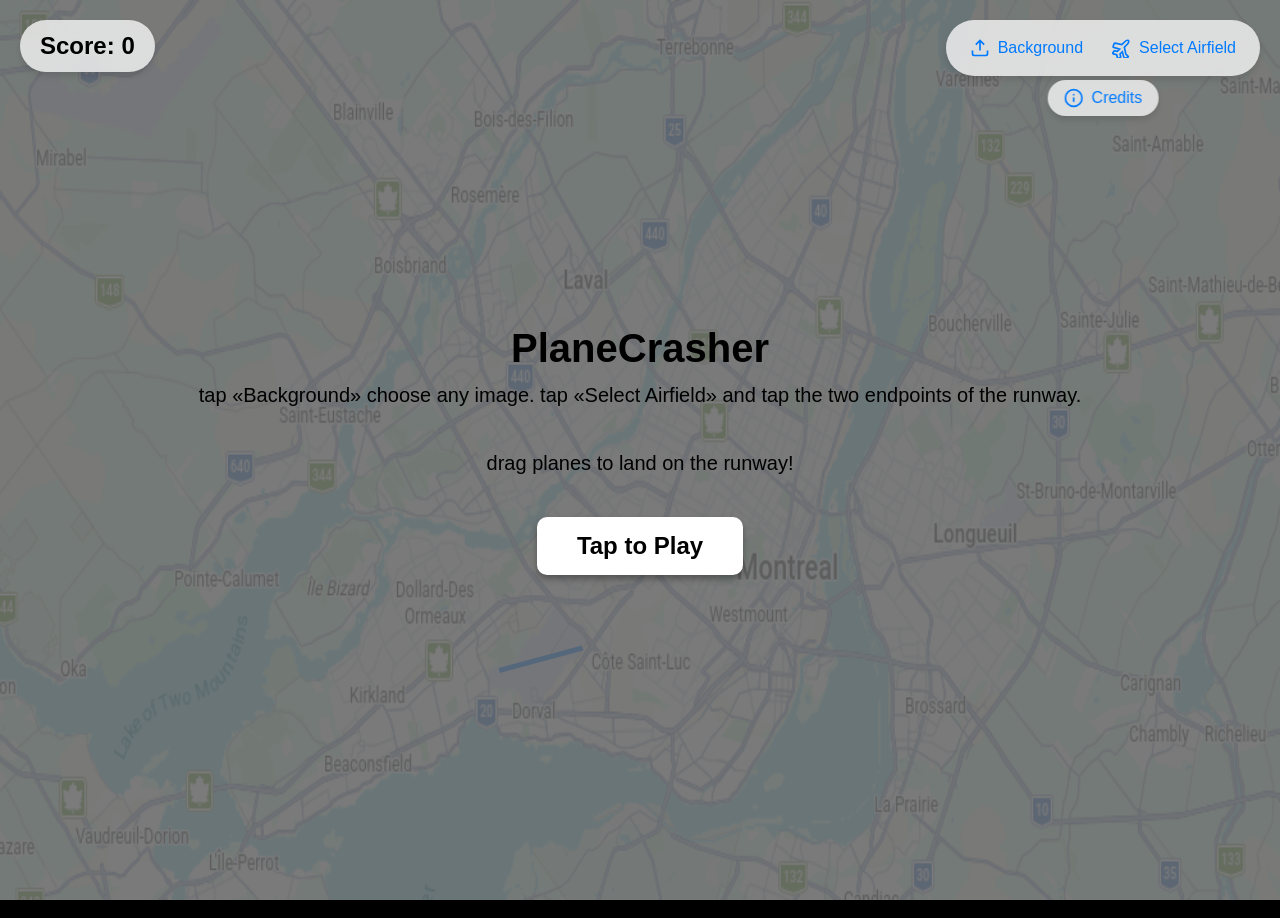
<file: index.html>
<!DOCTYPE html>
<html lang="en">
<head>
    <meta charset="UTF-8">
    <meta name="viewport" content="width=device-width, initial-scale=1.0, maximum-scale=1.0, user-scalable=no, viewport-fit=cover">
    
    <meta name="theme-color" content="#000000">
    <meta name="apple-mobile-web-app-capable" content="yes">
    <meta name="apple-mobile-web-app-status-bar-style" content="black-translucent">
    <meta name="apple-mobile-web-app-title" content="PlaneCrasher">
    
    <title>PlaneCrasher</title>
    
    <link rel="manifest" href="manifest.json">
    <link rel="stylesheet" href="style.css">
</head>
<body>
    <div id="gameContainer">
        <canvas id="gameCanvas"></canvas>
        
        <div id="scoreDisplay" class="ui-element" style="cursor: pointer;" title="Tap to Pause">Score: <span id="scoreValue">0</span></div>
        
        <div id="controlsContainer" class="ui-element">
            <button id="uploadBtn" class="control-btn">
                <svg viewBox="0 0 24 24" width="20" height="20" stroke="currentColor" stroke-width="2" fill="none"><path d="M21 15v4a2 2 0 0 1-2 2H5a2 2 0 0 1-2-2v-4M17 8l-5-5-5 5M12 3v12"/></svg>
                <span>Background</span>
            </button>
            <button id="airfieldBtn" class="control-btn">
                <svg viewBox="0 0 24 24" width="20" height="20" stroke="currentColor" stroke-width="2" fill="none"><path d="M17.8 19.2 16 11l3.5-3.5C21 6 21.5 4 21 3c-1-.5-3 0-4.5 1.5L13 8 4.8 6.2c-.5-.1-.9.2-1.1.7l-1.2 3.3c-.2.5.1 1 .6 1.1l7.3 2-2.8 2.8-3.2-.8c-.4-.1-.8.2-1 .6L2.2 18c-.2.4 0 .9.4 1l4.2 1.1 1.1 4.2c.1.4.6.6 1 .4l2.1-1.2c.4-.2.7-.6.6-1l-.8-3.2 2.8-2.8 2 7.3c.1.5.6.8 1.1.6l3.3-1.2c.5-.2.8-.6.7-1.1z"/></svg>
                <span>Select Airfield</span>
            </button>
            <a id="creditsBtn" href="credits.html" target="_blank" class="ui-element control-btn">
                <svg viewBox="0 0 24 24" width="20" height="20" stroke="currentColor" stroke-width="2" fill="none" stroke-linecap="round" stroke-linejoin="round"><circle cx="12" cy="12" r="10"></circle><line x1="12" y1="16" x2="12" y2="12"></line><line x1="12" y1="8" x2="12.01" y2="8"></line></svg>
                <span>Credits</span>
            </a>
        </div>

        <div id="pauseScreen" class="overlay hidden">
            <h1>Game Paused</h1>
            <button id="resumeBtn" class="action-btn">Resume</button>
        </div>
        
        <div id="gameOverScreen" class="overlay hidden">
            <h1>Game Over</h1>
            <p>Final Score: <span id="finalScore">0</span></p>
            <button id="restartBtn" class="action-btn">Restart</button>
        </div>
        
        <div id="startScreen" class="overlay">
            <h1>PlaneCrasher</h1>
            <p>tap «Background» choose any image. tap «Select Airfield» and tap the two endpoints of the runway.</p>
            <p>drag planes to land on the runway!</p>
            <button id="startBtn" class="action-btn">Tap to Play</button>
        </div>
    </div>

    <input type="file" id="imageUploader" accept="image/*" style="display: none;">

    <script src="game.js"></script>
    
    <script>
        if ('serviceWorker' in navigator) {
            window.addEventListener('load', () => {
                navigator.serviceWorker.register('/sw.js').then(registration => {
                    console.log('ServiceWorker registration successful with scope: ', registration.scope);
                }).catch(err => {
                    console.log('ServiceWorker registration failed: ', err);
                });
            });
        }
    </script>
</body>
</html>
window.innerWidth
</file>
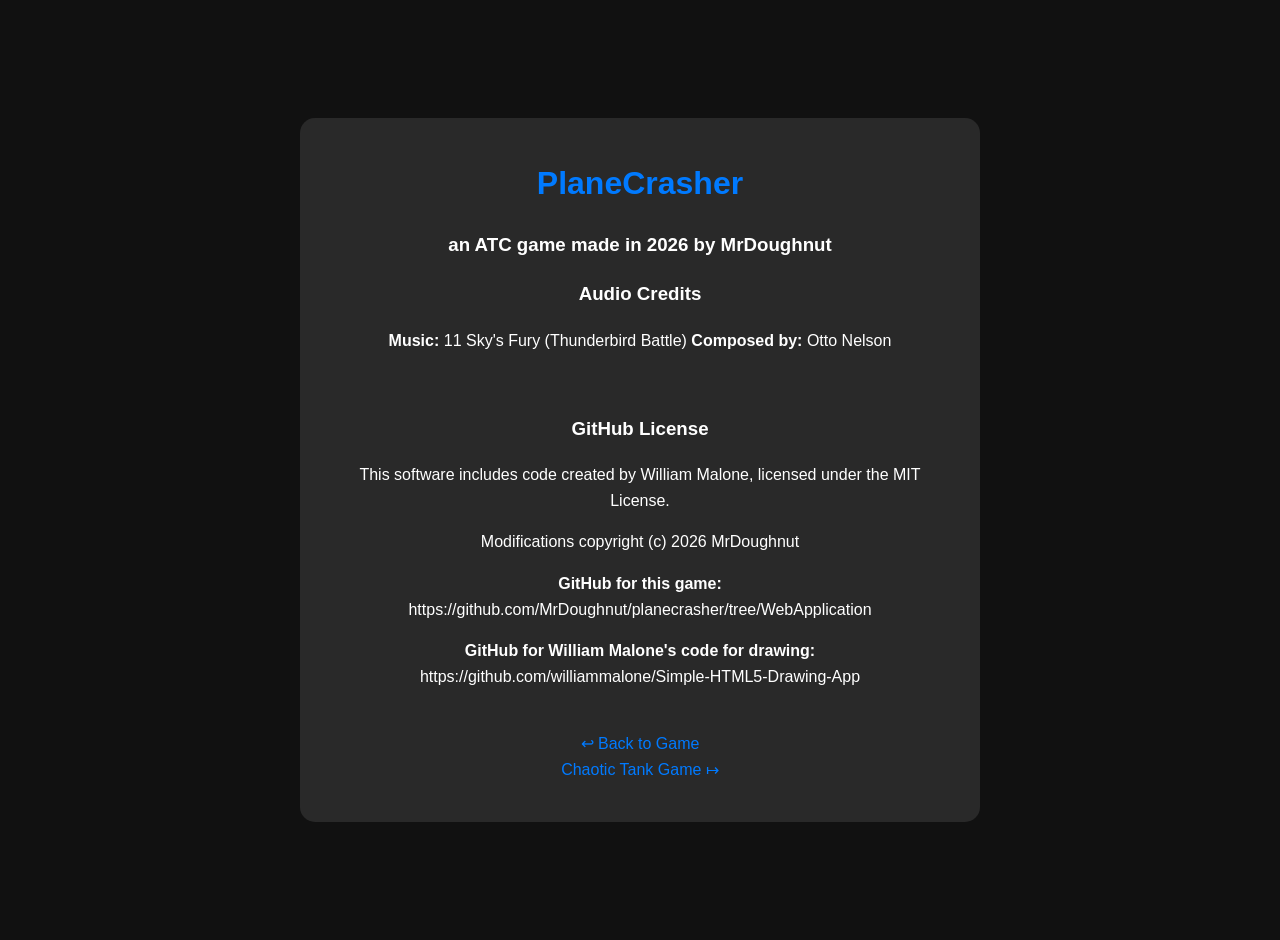
<file: credits.html>
<!DOCTYPE html>
<html lang="en">
<head>
    <meta charset="UTF-8">
    <meta name="viewport" content="width=device-width, initial-scale=1.0">
    <title>Credits - PlaneCrasher</title>
    <style>
        body {
            background-color: #111111;
            color: #ffffff;
            font-family: -apple-system, BlinkMacSystemFont, "Segoe UI", Roboto, Helvetica, Arial, sans-serif;
            display: flex;
            justify-content: center;
            align-items: center;
            min-height: 100vh;
            margin: 0;
            padding: 20px;
        }
        .container {
            background-color: rgba(255, 255, 255, 0.1);
            padding: 40px;
            border-radius: 15px;
            max-width: 600px;
            text-align: center;
            line-height: 1.6;
        }
        h1 { margin-top: 0; color: #007aff; }
        a { color: #007aff; text-decoration: none; }
        a:hover { text-decoration: underline; }
    </style>
</head>
<body>
    <div class="container">
        <h1>PlaneCrasher</h1>
        <p><h3>an ATC game made in 2026 by MrDoughnut</h3></p>
        
        <h3>Audio Credits</h3>
        <p><strong>Music:</strong> 11 Sky's Fury (Thunderbird Battle) <strong> Composed by:</strong> Otto Nelson</p>
        <br>
        
        <h3>GitHub License</h3>
        <p>This software includes code created by William Malone, licensed under the MIT License.</p>
        <p>Modifications copyright (c) 2026 MrDoughnut</p>
        <p><strong>GitHub for this game:</strong> https://github.com/MrDoughnut/planecrasher/tree/WebApplication </p>
        <p><strong>GitHub for William Malone's code for drawing:</strong> https://github.com/williammalone/Simple-HTML5-Drawing-App</P>
        
        <br>
        <a href="index.html">↩ Back to Game</a>
        <br>
        <a href="https://tank-game-pg8w.onrender.com/">  Chaotic Tank Game ↦</a>
    </div>
</body>
</html>
</file>
<file: style.css>
/* style.css */

/* Core variables to replicate Apple's native UI look */
:root {
    --system-font: -apple-system, BlinkMacSystemFont, "Segoe UI", Roboto, Helvetica, Arial, sans-serif;
    --material-bg: rgba(255, 255, 255, 0.75);
    --material-blur: blur(12px);
}

/* Base Reset */
* {
    margin: 0;
    padding: 0;
    box-sizing: border-box;
}

body, html {
    width: 100%;
    height: 100%;
    font-family: var(--system-font);
    background-color: #000;
    
    /* CRITICAL MOBILE GAME SETTINGS */
    /* Prevents pull-to-refresh, pinch-to-zoom, and scrolling bounce */
    overflow: hidden;
    touch-action: none;
    user-select: none;
    -webkit-user-select: none;
    -webkit-touch-callout: none;
}

/* Main Container */
#gameContainer {
    position: relative;
    width: 100vw;
    height: 100vh;
    background-color: #ffffff; /* Replicates Color.white */
    display: flex;
    justify-content: center;
    align-items: center;
    overflow: hidden;
}

/* The Canvas */
#gameCanvas {
    position: absolute;
    top: 0;
    left: 0;
    width: 100%;
    height: 100%;
    display: block;
}

/* Replicating SwiftUI's .background(.thinMaterial, in: Capsule()) */
/* 1. Find .ui-element and change the z-index from 10 to 30 */
.ui-element {
    position: absolute;
    background: var(--material-bg);
    -webkit-backdrop-filter: var(--material-blur);
    backdrop-filter: var(--material-blur);
    border-radius: 9999px;
    box-shadow: 0 4px 6px rgba(0,0,0,0.1);
    z-index: 30; /* CRITICAL: Elevates buttons above the start screen */
    color: #000;
}

/* Top Left Score Overlay */
#scoreDisplay {
    /* env() handles the notch/dynamic island on modern devices */
    top: max(20px, env(safe-area-inset-top));
    left: max(20px, env(safe-area-inset-left));
    padding: 12px 20px;
    font-size: 1.5rem;
    font-weight: bold;
}

/* Top Controls Overlay */
#controlsContainer {
    /* Anchors to the top instead of the bottom, respecting the mobile notch */
    top: max(20px, env(safe-area-inset-top));
    
    /* Anchors to the right side to avoid hitting the score display on the left */
    right: max(20px, env(safe-area-inset-right));
    
    display: flex;
    gap: 20px;
    padding: 10px 20px;
}

/* Native-feeling text buttons with icons */
.control-btn {
    background: none;
    border: none;
    color: #007aff; /* Standard iOS Blue */
    font-size: 1rem;
    font-weight: 500;
    display: flex;
    align-items: center;
    gap: 8px;
    cursor: pointer;
    padding: 8px 4px;
    font-family: inherit;
}

.control-btn:active {
    opacity: 0.5;
}

/* Full Screen Overlays (Start & Game Over) */
.overlay {
    position: absolute;
    top: 0;
    left: 0;
    width: 100%;
    height: 100%;
    display: flex;
    flex-direction: column;
    justify-content: center;
    align-items: center;
    z-index: 20;
    text-align: center;
}

#gameOverScreen {
    /* Replicates Color.black.opacity(0.75) */
    background-color: rgba(0, 0, 0, 0.75); 
    color: white;
}

/* 2. Find #startScreen and update it to allow clicks to pass through */
#startScreen {
    background-color: rgba(100, 100, 100, 0.85); /* Makes it slightly transparent */ /*all are 17*/
    pointer-events: none; /* CRITICAL: Lets user tap the canvas behind it */
}

/* 3. Add this completely NEW rule right below #startScreen */
#startScreen h1, #startScreen p, #startScreen button {
    pointer-events: auto; /* Ensures the "Tap to Play" button still works! */
}

.overlay h1 {
    font-size: 2.5rem;
    font-weight: bold;
    margin-bottom: 10px;
}

#gameOverScreen h1 {
    color: #ff3b30; /* Standard iOS Red */
}

.overlay p {
    font-size: 1.25rem;
    margin-bottom: 40px;
    max-width: 80%;
    line-height: 1.4;
}

/* Big Action Buttons (Restart / Tap to Play) */
.action-btn {
    background-color: white;
    color: black;
    border: none;
    border-radius: 10px;
    padding: 15px 40px;
    font-size: 1.5rem;
    font-weight: bold;
    cursor: pointer;
    font-family: inherit;
    box-shadow: 0 4px 6px rgba(0,0,0,0.3);
    /* Ensure a large enough tap target for mobile */
    min-width: 200px; 
}

.action-btn:active {
    background-color: #e5e5ea;
    transform: scale(0.98);
}

/* Utility to toggle visibility cleanly */
.hidden {
    display: none !important;
}

/* Top Center Credits Button */
#creditsBtn {
    top: max(60px, env(safe-area-inset-top));
    left: 50%;
    transform: translateX(-50%);
    padding: 8px 16px;
    text-decoration: none; /* Removes the default blue link underline */
    z-index: 20; /* Keeps it above the start screens */
    background-color: rgba(255, 255, 255, 0.75);
}

/* Pause Screen Overlay */
#pauseScreen {
    background-color: rgba(0, 0, 0, 0.5); /* Lighter than game over screen */
    pointer-events: none; /* Allows clicks to pass through to the top/bottom buttons */
}

#pauseScreen h1, #pauseScreen button {
    pointer-events: auto; /* Ensures the resume button is still clickable */
}

/* Make the score button feel clickable */
#scoreDisplay:active {
    transform: scale(0.95);
}
</file>
